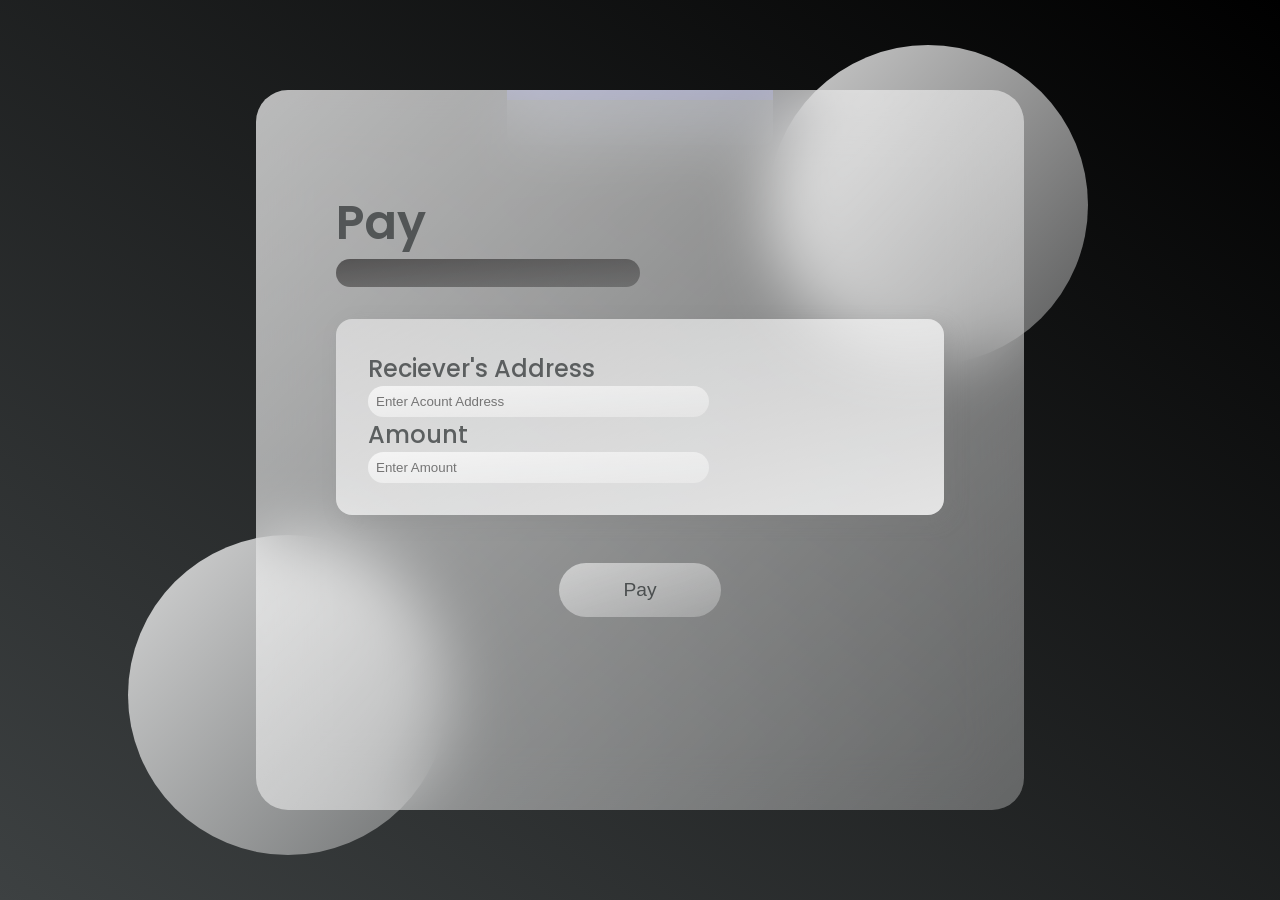
<file: templates/pay.html>
<!DOCTYPE html>
<html lang="en">
    <head>
        <meta charset="UTF-8">
        <meta name="viewport" content="width=device-width, initial-scale=1.0">
        <title>Home</title>
        <link rel="preconnect" href="https://fonts.gstatic.com" />
        <link
          href="https://fonts.googleapis.com/css2?family=Poppins:wght@400;500;700&display=swap"
          rel="stylesheet"
        />
        <link rel= "stylesheet" type= "text/css" href= "../static/styles/paystyle.css">
    
    </head>
  <body>
    <main>
      <div class="alert-box">
        <p class="alert">Invalid Username or Password</p>
      </div>
      <section class="glass">
        <div class="sign">
          <div class="status">
            <h1>Pay</h1>
            <div id="underline">
          </div>
          <div class="cards" action="login.php" method="post">
            <form class="card">
              <div class="card-info">
                <h2>Reciever's Address</h2>
                <input type="text" placeholder="Enter Acount Address" autocomplete="off" name="uname" required>
                <h2>Amount</h2>
                <input type="number" placeholder="Enter Amount" autocomplete="off" name="psw" required>
              </div>
            </form>
            <div class="buttons">
                <button class="btn" type="submit" onclick="location.href = 'http://127.0.0.1:5000/index.html';">Pay</button>
            </div>
          </div>
        </div>
      </section>
    </main>
    <div class="circle1"></div>
    <div class="circle2"></div>
  </body>
</html>
</file>
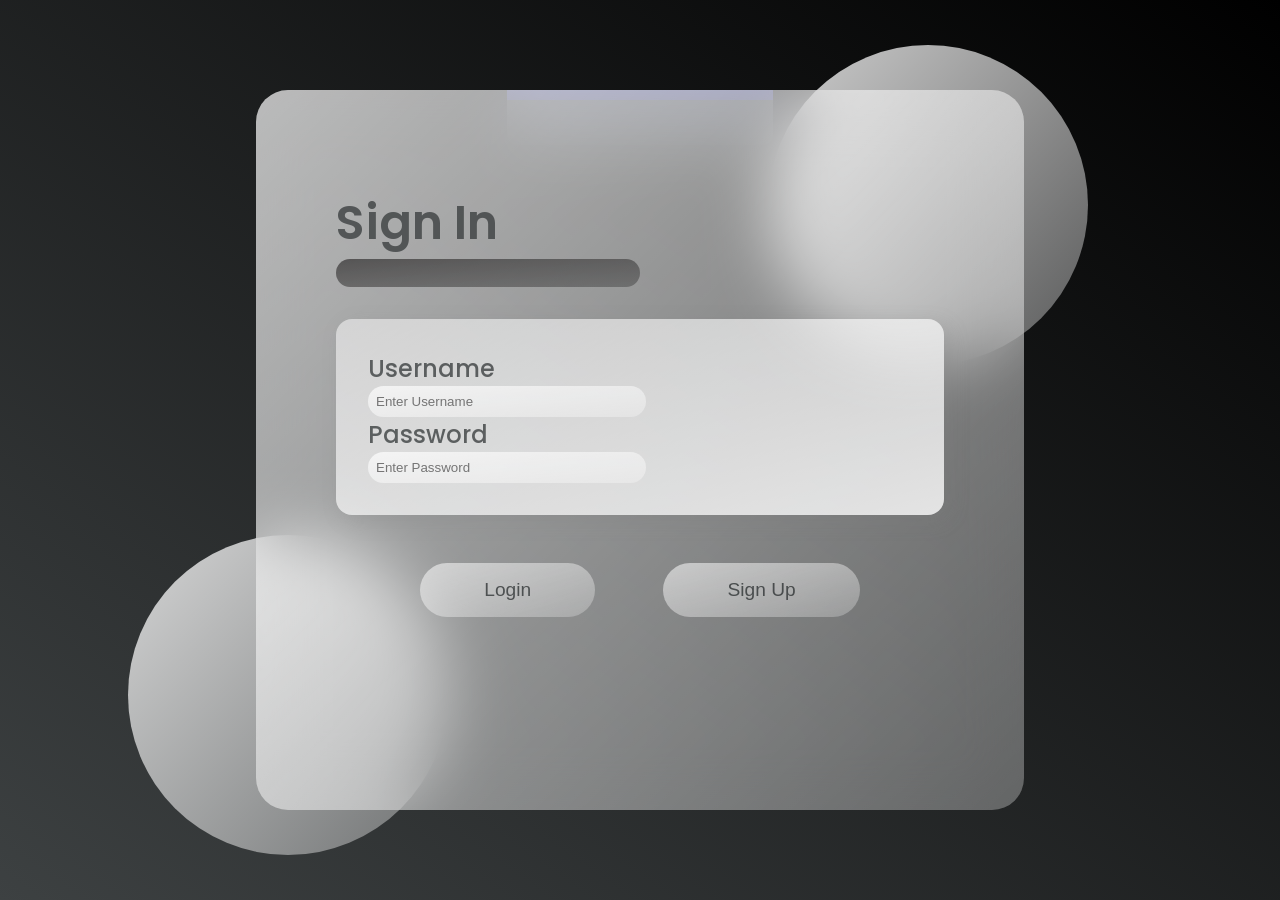
<file: flask_adeptus/public/login.html>
<!DOCTYPE html>
<html lang="en">
  <head>
    <meta charset="UTF-8" />
    <meta name="viewport" content="width=device-width, initial-scale=1.0" />
    <title>Sign In</title>
    <link rel="preconnect" href="https://fonts.gstatic.com" />
    <link
      href="https://fonts.googleapis.com/css2?family=Poppins:wght@400;500;700&display=swap"
      rel="stylesheet"
    />
    <link rel="stylesheet" href="./logstyle.css" />
  </head>
  <body>
    <main>
      <div class="alert-box">
        <p class="alert">Invalid Username or Password</p>
      </div>
      <section class="glass">
        <div class="sign">
          <div class="status">
            <h1>Sign In</h1>
            <div id="underline">
          </div>
          <div class="cards" action="login.php" method="post">
            <form class="card">
              <div class="card-info">
                <h2>Username</h2>
                <input type="text" placeholder="Enter Username" autocomplete="off" name="uname" required>
                <h2>Password</h2>
                <input type="password" placeholder="Enter Password" autocomplete="off" name="psw" required>
              </div>
            </form>
            <div class="buttons">
                <button class="btn" type="submit">Login</button>
                <button class="btn" type="submit">Sign Up</button>
            </div>
          </div>
        </div>
      </section>
    </main>
    <div class="circle1"></div>
    <div class="circle2"></div>
  </body>
</html>
</file>
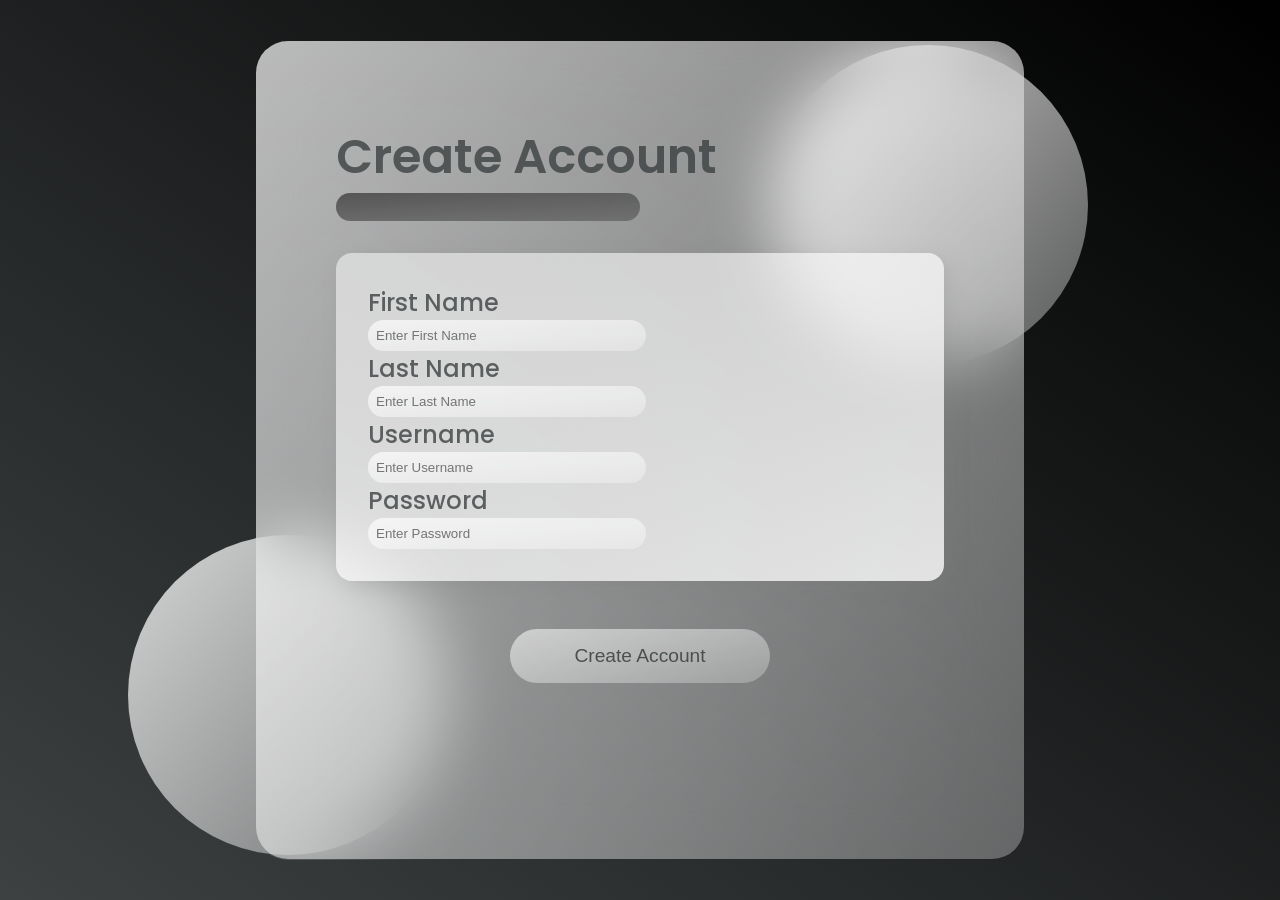
<file: flask_adeptus/public/register.html>
<!DOCTYPE html>
<html lang="en">
  <head>
    <meta charset="UTF-8" />
    <meta name="viewport" content="width=device-width, initial-scale=1.0" />
    <title>Register</title>
    <link rel="preconnect" href="https://fonts.gstatic.com" />
    <link
      href="https://fonts.googleapis.com/css2?family=Poppins:wght@400;500;700&display=swap"
      rel="stylesheet"
    />
    <link rel="stylesheet" href="./regstyle.css" />
  </head>
  <body>
    <main>
      <section class="glass">
        <div class="sign">
          <div class="status">
            <h1>Create Account</h1>
            <div id="underline">
          </div>
          <div class="cards" action="login.php" method="post">
            <form class="card">
              <div class="card-info">
                <h2>First Name</h2>
                <input type="text" autocomplete="off" placeholder="Enter First Name" name="fname" required>
                <h2>Last Name</h2>
                <input type="text" autocomplete="off" placeholder="Enter Last Name" name="lname" required>
                <h2>Username</h2>
                <input type="text" autocomplete="off" placeholder="Enter Username" name="uname" required>
                <h2>Password</h2>
                <input type="password" autocomplete="off" placeholder="Enter Password" name="psw" required>
              </div>
            </form>
            <div class="buttons">
                <button class="submit-btn" type="submit">Create Account</button>
            </div>
          </div>
        </div>
      </section>
    </main>
    <div class="circle1"></div>
    <div class="circle2"></div>
  </body>
</html>
</file>
<file: static/styles/paystyle.css>
* {
    margin: 0;
    padding: 0;
    box-sizing: border-box;
  }
  
  h1 {
    color: #3d4142;
    font-weight: 600;
    font-size: 3rem;
    opacity: 0.8;
  }
  h2,
  p {
    color: #3d4142;
    font-weight: 500;
    opacity: 0.8;
  }
  
  h3 {
    color: #3d4142;
    font-weight: 600;
    opacity: 0.8;
  }
  
  main {
    font-family: "Poppins", sans-serif;
    min-height: 100vh;
    background: linear-gradient(to right top, #3d4142, #000000);
    display: flex;
    align-items: center;
    justify-content: center;
  }
  
  .glass {
    background: white;
    min-height: 80vh;
    width: 60%;
    background: linear-gradient(
      to right bottom,
      rgba(255, 255, 255, 0.7),
      rgba(255, 255, 255, 0.3)
    );
    border-radius: 2rem;
    z-index: 2;
    backdrop-filter: blur(2rem);
    display: flex;
  }
  .circle1,
  .circle2 {
    background: white;
    background: linear-gradient(
      to right bottom,
      rgba(255, 255, 255, 0.8),
      rgba(255, 255, 255, 0.3)
    );
    height: 20rem;
    width: 20rem;
    position: absolute;
    border-radius: 50%;
  }
  
  .circle1 {
    top: 5%;
    right: 15%;
  }
  .circle2 {
    bottom: 5%;
    left: 10%;
  }
  .dashboard {
    flex: 1;
    display: flex;
    flex-direction: column;
    align-items: center;
    justify-content: space-evenly;
    text-align: center;
    background: linear-gradient(
      to right bottom,
      rgba(255, 255, 255, 0.7),
      rgba(255, 255, 255, 0.3)
    );
    border-radius: 2rem;
  }
  .link {
    display: flex;
    margin: 2rem 0rem;
    padding: 1rem 5rem;
    align-items: center;
  }
  .link h2 {
    padding: 0rem 2rem;
  }
  
  .sign {
    flex: 2;
  }
  
  .pro {
    background: linear-gradient(to right top, #3d4142, #000000);
    border-radius: 2rem;
    color: white;
    padding: 1rem;
    position: relative;
  }
  
  .pro img {
    position: absolute;
    top: -10%;
    right: 10%;
  }
  .pro h2 {
    width: 40%;
    color: white;
    font-weight: 500;
  }
  
  /* GAMES */
  .status {
    margin-bottom: 3rem;
  }
  
  #underline {
    background: linear-gradient(
      to right bottom,
      rgba(49, 47, 47, 0.7),
      rgba(17, 17, 17, 0.3)
    );
    border: none;
    width: 50%;
    padding: 0.9rem;
    border-radius: 2rem;
  }
  .card-info input {
    background: linear-gradient(
      to right bottom,
      rgba(255, 255, 255, 0.7),
      rgba(255, 255, 255, 0.3)
    );
    border: none;
    width: 150%;
    padding: 0.5rem;
    border-radius: 2rem;
  }
  
  .sign {
    margin: 5rem;
    display: flex;
    flex-direction: column;
    justify-content: space-evenly;
  }
  
  .card {
    display: flex;
    background: linear-gradient(
      to left top,
      rgba(255, 255, 255, 0.8),
      rgba(255, 255, 255, 0.5)
    );
    border-radius: 1rem;
    margin: 2rem 0rem;
    padding: 2rem;
    box-shadow: 6px 6px 20px rgba(122, 122, 122, 0.212);
    justify-content: space-between;
  }
  
  .progress {
    background: linear-gradient(to right top, #3d4142, #000);
    width: 100%;
    height: 25%;
    border-radius: 1rem;
    position: relative;
    overflow: hidden;
  }
  .progress::after {
    content: "";
    width: 100%;
    height: 100%;
    background: rgb(236, 236, 236);
    position: absolute;
    left: 60%;
  }
  .card-info {
    display: flex;
    flex-direction: column;
    justify-content: space-between;
  }
  
  .percentage {
    font-weight: bold;
    background: linear-gradient(to right top, #3d4142, #000);
    -webkit-text-fill-color: transparent;
  }
  .buttons {
    display: flex;
    justify-content: space-evenly;
    border-radius: 1rem;
    margin: 2rem 0rem;
    padding: 1rem;
  }
  .btn {
    background: linear-gradient(
      to right bottom,
      rgba(255, 255, 255, 0.7),
      rgba(255, 255, 255, 0.3)
    );
    border: none;
    padding: 1rem 4rem;
    border-radius: 2rem;
    color: #3d4142;
    font-weight: 500;
    opacity: 0.8;
    font-size: larger;
    transition: 0.5s;
  }
  .btn:hover {
    background: linear-gradient(
      to right bottom,
      rgba(54, 51, 51, 0.3),
      rgba(11, 11, 11, 0.7)
    );
    cursor: pointer;
    color: white;
  }

  .alert-box{
    position: absolute;
    top: 10%;
    left: 50%;
    transform: translate(-50%);
    min-width: 150px;
    max-width: 90%;
    width: auto;
    height: auto;
    padding: 10px;
    text-transform: capitalize;
    background-color: #3d4142;
    border-top: 10px solid #3d4193;
    border-bottom-left-radius: 10px;
    border-bottom-right-radius: 10px;
    color: #fff;
    font-family: "Poppins", sans-serif;
    text-align: center;
    transition: 1s;

  }
</file>
<file: flask_adeptus/public/logstyle.css>
* {
    margin: 0;
    padding: 0;
    box-sizing: border-box;
  }
  
  h1 {
    color: #3d4142;
    font-weight: 600;
    font-size: 3rem;
    opacity: 0.8;
  }
  h2,
  p {
    color: #3d4142;
    font-weight: 500;
    opacity: 0.8;
  }
  
  h3 {
    color: #3d4142;
    font-weight: 600;
    opacity: 0.8;
  }
  
  main {
    font-family: "Poppins", sans-serif;
    min-height: 100vh;
    background: linear-gradient(to right top, #3d4142, #000000);
    display: flex;
    align-items: center;
    justify-content: center;
  }
  
  .glass {
    background: white;
    min-height: 80vh;
    width: 60%;
    background: linear-gradient(
      to right bottom,
      rgba(255, 255, 255, 0.7),
      rgba(255, 255, 255, 0.3)
    );
    border-radius: 2rem;
    z-index: 2;
    backdrop-filter: blur(2rem);
    display: flex;
  }
  .circle1,
  .circle2 {
    background: white;
    background: linear-gradient(
      to right bottom,
      rgba(255, 255, 255, 0.8),
      rgba(255, 255, 255, 0.3)
    );
    height: 20rem;
    width: 20rem;
    position: absolute;
    border-radius: 50%;
  }
  
  .circle1 {
    top: 5%;
    right: 15%;
  }
  .circle2 {
    bottom: 5%;
    left: 10%;
  }
  .dashboard {
    flex: 1;
    display: flex;
    flex-direction: column;
    align-items: center;
    justify-content: space-evenly;
    text-align: center;
    background: linear-gradient(
      to right bottom,
      rgba(255, 255, 255, 0.7),
      rgba(255, 255, 255, 0.3)
    );
    border-radius: 2rem;
  }
  .link {
    display: flex;
    margin: 2rem 0rem;
    padding: 1rem 5rem;
    align-items: center;
  }
  .link h2 {
    padding: 0rem 2rem;
  }
  
  .sign {
    flex: 2;
  }
  
  .pro {
    background: linear-gradient(to right top, #3d4142, #000000);
    border-radius: 2rem;
    color: white;
    padding: 1rem;
    position: relative;
  }
  
  .pro img {
    position: absolute;
    top: -10%;
    right: 10%;
  }
  .pro h2 {
    width: 40%;
    color: white;
    font-weight: 500;
  }
  
  /* GAMES */
  .status {
    margin-bottom: 3rem;
  }
  
  #underline {
    background: linear-gradient(
      to right bottom,
      rgba(49, 47, 47, 0.7),
      rgba(17, 17, 17, 0.3)
    );
    border: none;
    width: 50%;
    padding: 0.9rem;
    border-radius: 2rem;
  }
  .card-info input {
    background: linear-gradient(
      to right bottom,
      rgba(255, 255, 255, 0.7),
      rgba(255, 255, 255, 0.3)
    );
    border: none;
    width: 150%;
    padding: 0.5rem;
    border-radius: 2rem;
  }
  
  .sign {
    margin: 5rem;
    display: flex;
    flex-direction: column;
    justify-content: space-evenly;
  }
  
  .card {
    display: flex;
    background: linear-gradient(
      to left top,
      rgba(255, 255, 255, 0.8),
      rgba(255, 255, 255, 0.5)
    );
    border-radius: 1rem;
    margin: 2rem 0rem;
    padding: 2rem;
    box-shadow: 6px 6px 20px rgba(122, 122, 122, 0.212);
    justify-content: space-between;
  }
  
  .progress {
    background: linear-gradient(to right top, #3d4142, #000);
    width: 100%;
    height: 25%;
    border-radius: 1rem;
    position: relative;
    overflow: hidden;
  }
  .progress::after {
    content: "";
    width: 100%;
    height: 100%;
    background: rgb(236, 236, 236);
    position: absolute;
    left: 60%;
  }
  .card-info {
    display: flex;
    flex-direction: column;
    justify-content: space-between;
  }
  
  .percentage {
    font-weight: bold;
    background: linear-gradient(to right top, #3d4142, #000);
    -webkit-text-fill-color: transparent;
  }
  .buttons {
    display: flex;
    justify-content: space-evenly;
    border-radius: 1rem;
    margin: 2rem 0rem;
    padding: 1rem;
  }
  .btn {
    background: linear-gradient(
      to right bottom,
      rgba(255, 255, 255, 0.7),
      rgba(255, 255, 255, 0.3)
    );
    border: none;
    padding: 1rem 4rem;
    border-radius: 2rem;
    color: #3d4142;
    font-weight: 500;
    opacity: 0.8;
    font-size: larger;
    transition: 0.5s;
  }
  .btn:hover {
    background: linear-gradient(
      to right bottom,
      rgba(54, 51, 51, 0.3),
      rgba(11, 11, 11, 0.7)
    );
    cursor: pointer;
    color: white;
  }

  .alert-box{
    position: absolute;
    top: 10%;
    left: 50%;
    transform: translate(-50%);
    min-width: 150px;
    max-width: 90%;
    width: auto;
    height: auto;
    padding: 10px;
    text-transform: capitalize;
    background-color: #3d4142;
    border-top: 10px solid #3d4193;
    border-bottom-left-radius: 10px;
    border-bottom-right-radius: 10px;
    color: #fff;
    font-family: "Poppins", sans-serif;
    text-align: center;
    transition: 1s;

  }
</file>
<file: flask_adeptus/public/regstyle.css>
* {
    margin: 0;
    padding: 0;
    box-sizing: border-box;
  }
  
  h1 {
    color: #3d4142;
    font-weight: 600;
    font-size: 3rem;
    opacity: 0.8;
  }
  h2,
  p {
    color: #3d4142;
    font-weight: 500;
    opacity: 0.8;
  }
  
  h3 {
    color: #3d4142;
    font-weight: 600;
    opacity: 0.8;
  }
  
  main {
    font-family: "Poppins", sans-serif;
    min-height: 100vh;
    background: linear-gradient(to right top, #3d4142, #000000);
    display: flex;
    align-items: center;
    justify-content: center;
  }
  
  .glass {
    background: white;
    min-height: 80vh;
    width: 60%;
    background: linear-gradient(
      to right bottom,
      rgba(255, 255, 255, 0.7),
      rgba(255, 255, 255, 0.3)
    );
    border-radius: 2rem;
    z-index: 2;
    backdrop-filter: blur(2rem);
    display: flex;
  }
  .circle1,
  .circle2 {
    background: white;
    background: linear-gradient(
      to right bottom,
      rgba(255, 255, 255, 0.8),
      rgba(255, 255, 255, 0.3)
    );
    height: 20rem;
    width: 20rem;
    position: absolute;
    border-radius: 50%;
  }
  
  .circle1 {
    top: 5%;
    right: 15%;
  }
  .circle2 {
    bottom: 5%;
    left: 10%;
  }
  .dashboard {
    flex: 1;
    display: flex;
    flex-direction: column;
    align-items: center;
    justify-content: space-evenly;
    text-align: center;
    background: linear-gradient(
      to right bottom,
      rgba(255, 255, 255, 0.7),
      rgba(255, 255, 255, 0.3)
    );
    border-radius: 2rem;
  }
  .link {
    display: flex;
    margin: 2rem 0rem;
    padding: 1rem 5rem;
    align-items: center;
  }
  .link h2 {
    padding: 0rem 2rem;
  }
  
  .sign {
    flex: 2;
  }
  
  .pro {
    background: linear-gradient(to right top, #3d4142, #000000);
    border-radius: 2rem;
    color: white;
    padding: 1rem;
    position: relative;
  }
  
  .pro img {
    position: absolute;
    top: -10%;
    right: 10%;
  }
  .pro h2 {
    width: 40%;
    color: white;
    font-weight: 500;
  }
  
  /* GAMES */
  .status {
    margin-bottom: 3rem;
  }
  
  #underline {
    background: linear-gradient(
      to right bottom,
      rgba(49, 47, 47, 0.7),
      rgba(17, 17, 17, 0.3)
    );
    border: none;
    width: 50%;
    padding: 0.9rem;
    border-radius: 2rem;
  }
  .card-info input {
    background: linear-gradient(
      to right bottom,
      rgba(255, 255, 255, 0.7),
      rgba(255, 255, 255, 0.3)
    );
    border: none;
    width: 150%;
    padding: 0.5rem;
    border-radius: 2rem;
  }
  
  .sign {
    margin: 5rem;
    display: flex;
    flex-direction: column;
    justify-content: space-evenly;
  }
  
  .card {
    display: flex;
    background: linear-gradient(
      to left top,
      rgba(255, 255, 255, 0.8),
      rgba(255, 255, 255, 0.5)
    );
    border-radius: 1rem;
    margin: 2rem 0rem;
    padding: 2rem;
    box-shadow: 6px 6px 20px rgba(122, 122, 122, 0.212);
    justify-content: space-between;
  }
  
  .progress {
    background: linear-gradient(to right top, #3d4142, #000);
    width: 100%;
    height: 25%;
    border-radius: 1rem;
    position: relative;
    overflow: hidden;
  }
  .progress::after {
    content: "";
    width: 100%;
    height: 100%;
    background: rgb(236, 236, 236);
    position: absolute;
    left: 60%;
  }
  .card-info {
    display: flex;
    flex-direction: column;
    justify-content: space-between;
  }
  
  .percentage {
    font-weight: bold;
    background: linear-gradient(to right top, #3d4142, #000);
    -webkit-text-fill-color: transparent;
  }
  .buttons {
    display: flex;
    justify-content: space-evenly;
    border-radius: 1rem;
    margin: 2rem 0rem;
    padding: 1rem;
  }
  .submit-btn {
    background: linear-gradient(
      to right bottom,
      rgba(255, 255, 255, 0.7),
      rgba(255, 255, 255, 0.3)
    );
    border: none;
    padding: 1rem 4rem;
    border-radius: 2rem;
    color: #3d4142;
    font-weight: 500;
    opacity: 0.8;
    font-size: larger;
    transition: 0.5s;
  }
  .submit-btn:hover {
    background: linear-gradient(
      to right bottom,
      rgba(54, 51, 51, 0.3),
      rgba(11, 11, 11, 0.7)
    );
    cursor: pointer;
    color: white;
  }

  .alert-box{
    position: absolute;
    top: 10%;
    left: 50%;
    transform: translate(-50%);
    min-width: 150px;
    max-width: 90%;
    width: auto;
    height: auto;
    padding: 10px;
    text-transform: capitalize;
    background-color: #3d4142;
    border-top: 10px solid #3d4193;
    border-bottom-left-radius: 10px;
    border-bottom-right-radius: 10px;
    color: #fff;
    font-family: "Poppins", sans-serif;
    text-align: center;
    transition: 1s;

  }
</file>
